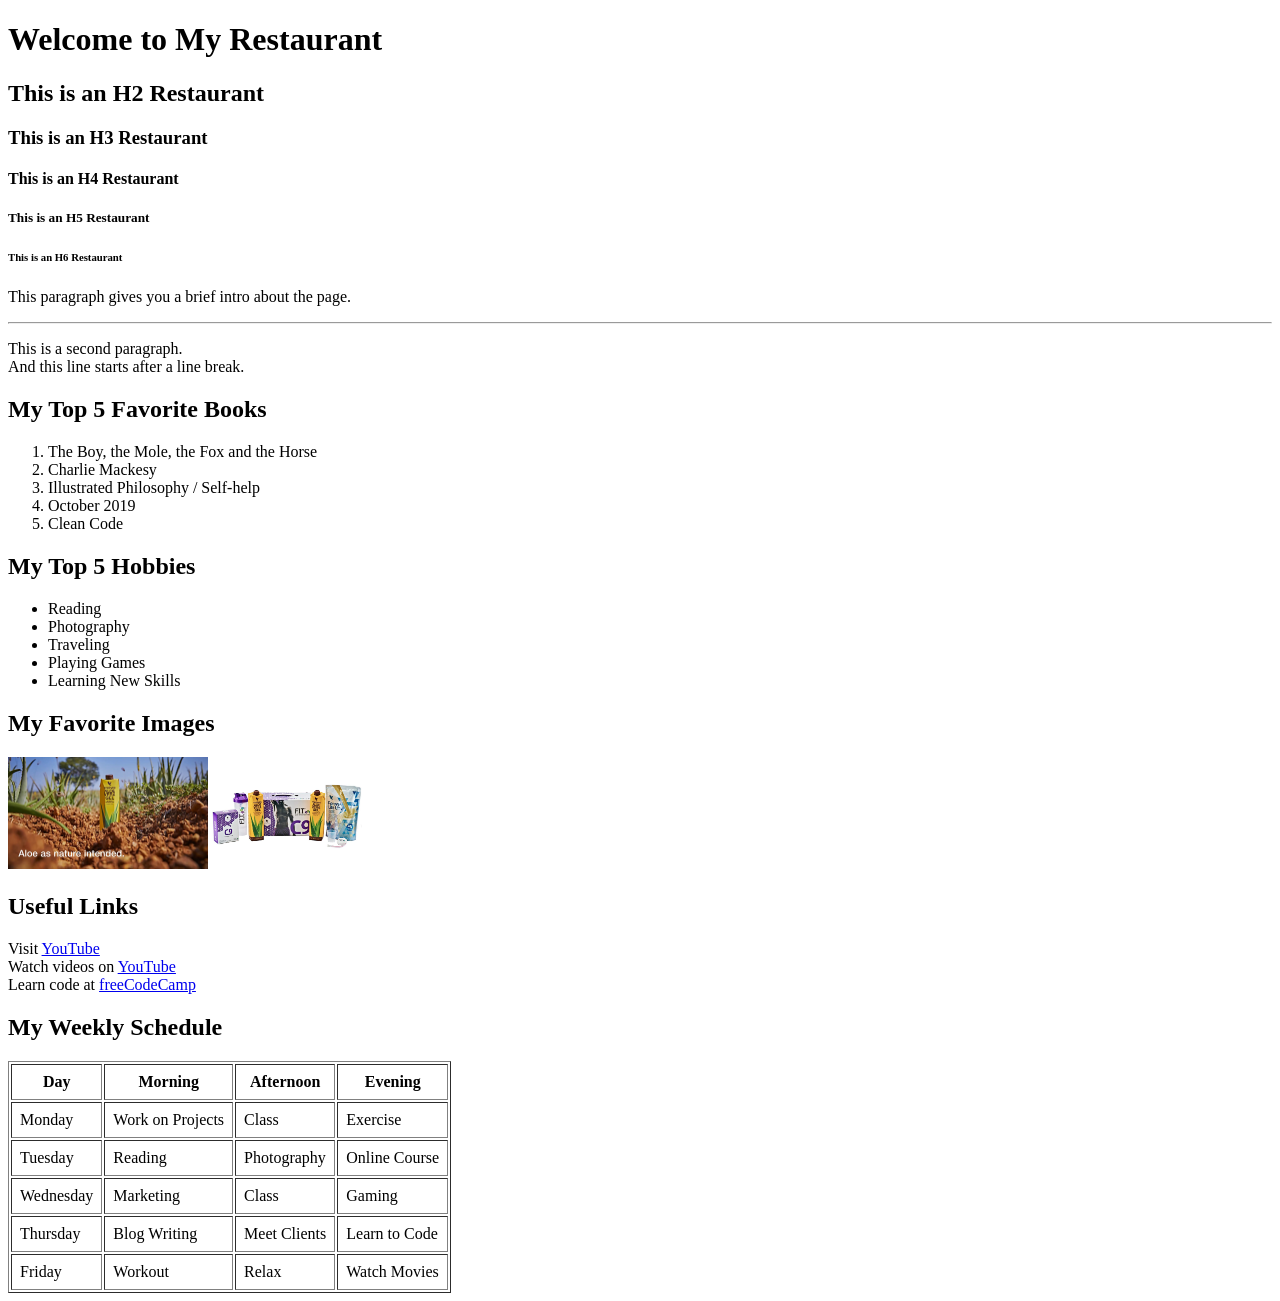
<file: index.html>
<!DOCTYPE html>
<html lang="en">

<head>
    <meta charset="UTF-8">
    <title>RESTAURANT</title>
    <link rel="icon" href="favicon.ico" type="image/x-icon">
</head>

<body>

    <h1>Welcome to My Restaurant</h1>
    <h2>This is an H2 Restaurant</h2>
    <h3>This is an H3 Restaurant</h3>
    <h4>This is an H4 Restaurant</h4>
    <h5>This is an H5 Restaurant</h5>
    <h6>This is an H6 Restaurant</h6>

    <p>This paragraph gives you a brief intro about the page.</p>
    <hr>
    <p>This is a second paragraph.<br>
        And this line starts after a line break.</p>

    <h2>My Top 5 Favorite Books</h2>
    <ol>
        <li>The Boy, the Mole, the Fox and the Horse</li>
        <li>Charlie Mackesy</li>
        <li>Illustrated Philosophy / Self-help</li>
        <li>October 2019</li>
        <li>Clean Code</li>
    </ol>

    <h2>My Top 5 Hobbies</h2>
    <ul>
        <li>Reading</li>
        <li>Photography</li>
        <li>Traveling</li>
        <li>Playing Games</li>
        <li>Learning New Skills</li>
    </ul>

    <h2>My Favorite Images</h2>
    <img src="aloe vera.png" alt="Body Cleanseen juice" width="200">
    <img src="Clean 9.jpg" alt="Weight loss program" width="150">

    <h2>Useful Links</h2>
    <p>
        Visit <a href="https://www.youtube.com/@mseven_007" target="_blank">YouTube</a><br>
        Watch videos on <a href="https://youtu.be/5Pw1BPEnH3E?si=B_TnGmqzqBCMrEar" target="_blank">YouTube</a><br>
        Learn code at <a href="https://www.freecodecamp.org" target="_blank">freeCodeCamp</a>
    </p>

    <h2>My Weekly Schedule</h2>
    <table border="1" cellpadding="8">
        <thead>
            <tr>
                <th>Day</th>
                <th>Morning</th>
                <th>Afternoon</th>
                <th>Evening</th>
            </tr>
        </thead>
        <tbody>
            <tr>
                <td>Monday</td>
                <td>Work on Projects</td>
                <td>Class</td>
                <td>Exercise</td>
            </tr>
            <tr>
                <td>Tuesday</td>
                <td>Reading</td>
                <td>Photography</td>
                <td>Online Course</td>
            </tr>
            <tr>
                <td>Wednesday</td>
                <td>Marketing</td>
                <td>Class</td>
                <td>Gaming</td>
            </tr>
            <tr>
                <td>Thursday</td>
                <td>Blog Writing</td>
                <td>Meet Clients</td>
                <td>Learn to Code</td>
            </tr>
            <tr>
                <td>Friday</td>
                <td>Workout</td>
                <td>Relax</td>
                <td>Watch Movies</td>
            </tr>
        </tbody>
    </table>

</body>

</html>
</file>
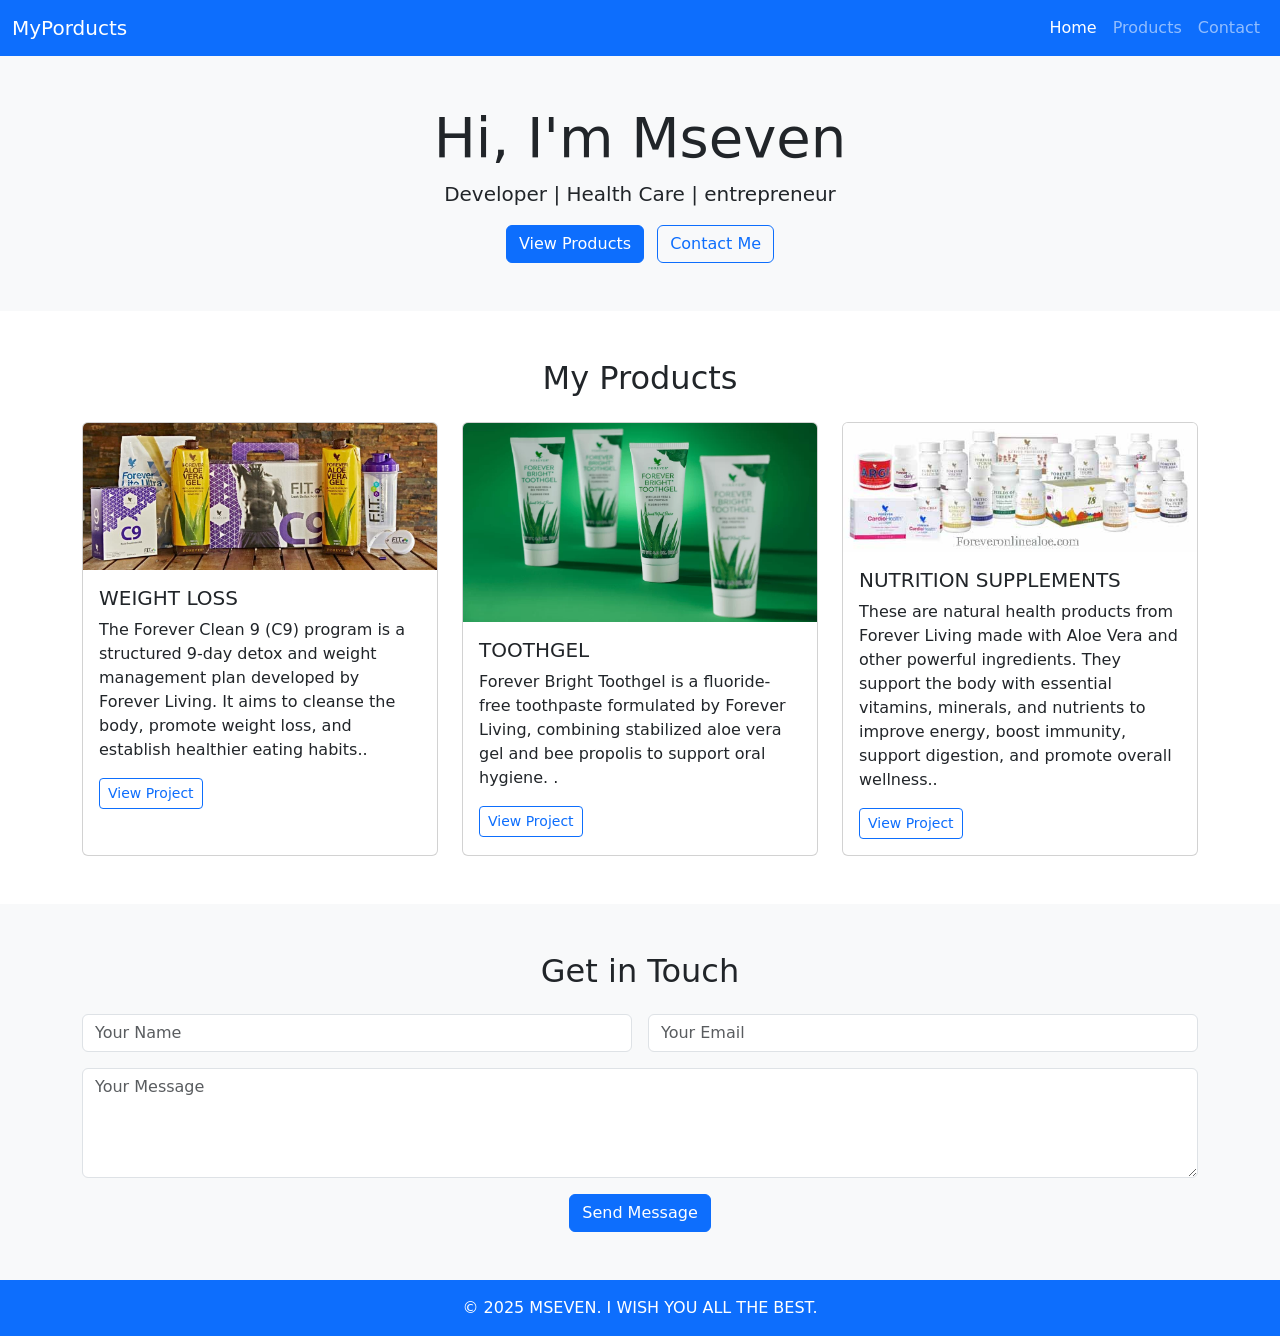
<file: Bootstrap.html>
<!DOCTYPE html>
<html lang="en">
<head>
  <meta charset="UTF-8">
  <meta name="viewport" content="width=device-width, initial-scale=1">
  <title>Bootstrap Portfolio</title>

  <link href="https://cdn.jsdelivr.net/npm/bootstrap@5.3.3/dist/css/bootstrap.min.css" rel="stylesheet">
</head>

<body>

  <nav class="navbar navbar-expand-lg navbar-dark bg-primary">
    <div class="container-fluid">
      <a class="navbar-brand" href="#">MyPorducts</a>
      <button class="navbar-toggler" type="button" data-bs-toggle="collapse"
              data-bs-target="#navbarNav" aria-controls="navbarNav" aria-expanded="false"
              aria-label="Toggle navigation">
        <span class="navbar-toggler-icon"></span>
      </button>
      
      <div class="collapse navbar-collapse" id="navbarNav">
        <ul class="navbar-nav ms-auto">
          <li class="nav-item"><a class="nav-link active" href="#">Home</a></li>
          <li class="nav-item"><a class="nav-link" href="#">Products</a></li>
          <li class="nav-item"><a class="nav-link" href="#">Contact</a></li>
        </ul>
      </div>
    </div>
  </nav>

  <header class="bg-light text-center py-5">
    <div class="container">
      <h1 class="display-4">Hi, I'm Mseven</h1>
      <p class="lead">Developer | Health Care | entrepreneur</p>
      <a href="#projects" class="btn btn-primary me-2">View Products</a>
      <a href="#contact" class="btn btn-outline-primary">Contact Me</a>
    </div>
  </header>

  <section id="projects" class="py-5 bg-white">
    <div class="container">
      <h2 class="text-center mb-4">My Products</h2>
      <div class="row g-4">

        <div class="col-md-4">
          <div class="card h-100">
            <img src="C9.jpg" class="card-img-top" alt="Project 1">
            <div class="card-body">
              <h5 class="card-title">WEIGHT LOSS</h5>
              <p class="card-text">The Forever Clean 9 (C9) program is a structured 9-day detox and weight management plan developed by Forever Living. It aims to cleanse the body, promote weight loss, and establish healthier eating habits.​.</p>
              <a href="#" class="btn btn-outline-primary btn-sm">View Project</a>
            </div>
          </div>
        </div>

        <div class="col-md-4">
          <div class="card h-100">
            <img src="TOOTHGEL F.jpg" class="card-img-top" alt="Project 2">
            <div class="card-body">
              <h5 class="card-title">TOOTHGEL</h5>
              <p class="card-text">​Forever Bright Toothgel is a fluoride-free toothpaste formulated by Forever Living, combining stabilized aloe vera gel and bee propolis to support oral hygiene. .</p>
              <a href="#" class="btn btn-outline-primary btn-sm">View Project</a>
            </div>
          </div>
        </div>

        <div class="col-md-4">
          <div class="card h-100">
            <img src="Nutritional-Supplement.jpg" class="card-img-top" alt="Project 3">
            <div class="card-body">
              <h5 class="card-title">NUTRITION SUPPLEMENTS</h5>
              <p class="card-text">These are natural health products from Forever Living made with Aloe Vera and other powerful ingredients. They support the body with essential vitamins, minerals, and nutrients to improve energy, boost immunity, support digestion, and promote overall wellness..</p>
              <a href="#" class="btn btn-outline-primary btn-sm">View Project</a>
            </div>
          </div>
        </div>

      </div>
    </div>
  </section>

  <section id="contact" class="py-5 bg-light">
    <div class="container">
      <h2 class="text-center mb-4">Get in Touch</h2>
      <form>
        <div class="row g-3">
          <div class="col-md-6">
            <input type="text" class="form-control" placeholder="Your Name">
          </div>
          <div class="col-md-6">
            <input type="email" class="form-control" placeholder="Your Email">
          </div>
          <div class="col-12">
            <textarea class="form-control" rows="4" placeholder="Your Message"></textarea>
          </div>
          <div class="col-12 text-center">
            <button type="submit" class="btn btn-primary">Send Message</button>
          </div>
        </div>
      </form>
    </div>
  </section>

  <footer class="bg-primary text-white text-center py-3">
    <p class="mb-0">&copy; 2025 MSEVEN. I WISH YOU ALL THE BEST.</p>
  </footer>

  <script src="https://cdn.jsdelivr.net/npm/bootstrap@5.3.3/dist/js/bootstrap.bundle.min.js"></script>

</body>
</html>
</file>
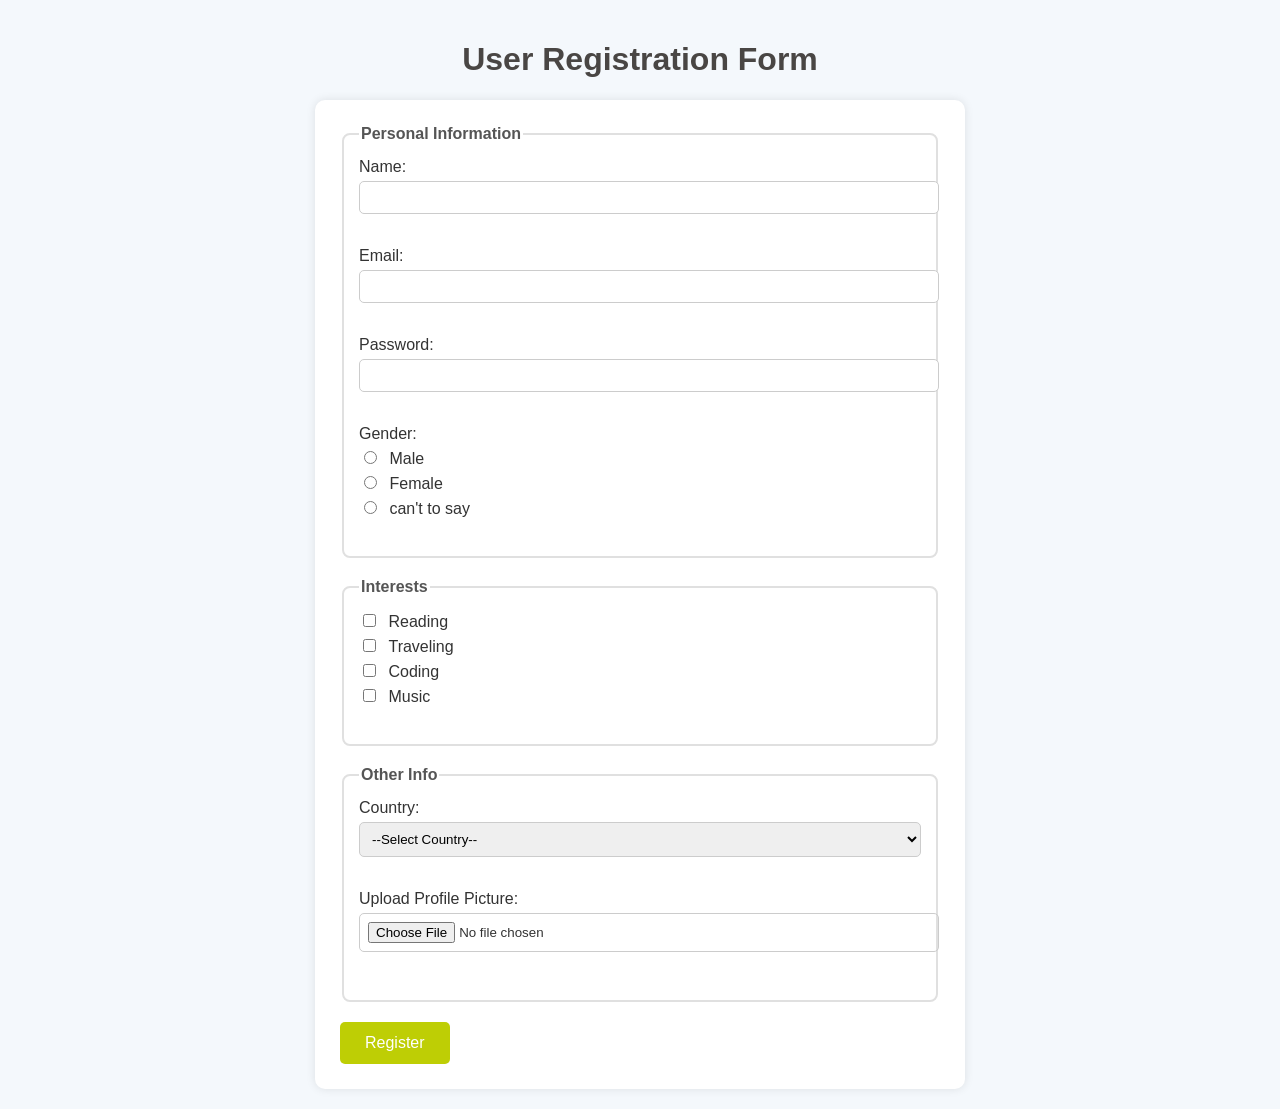
<file: Form.html>
<!DOCTYPE html>
<html lang="en">

<head>
    <meta charset="UTF-8">
    <title>HTML Form Example</title>
    <link rel="stylesheet" href="style.css">
</head>

<body>

    <h1>User Registration Form</h1>

    <form action="submit-form.php" method="POST" enctype="multipart/form-data">
        
        <fieldset>
            <legend>Personal Information</legend>

            <label for="name">Name:</label>
            <input type="text" id="name" name="name" required><br><br>

            <label for="email">Email:</label>
            <input type="email" id="email" name="email" required><br><br>

            <label for="password">Password:</label>
            <input type="password" id="password" name="password" required><br><br>

            <label>Gender:</label><br>
            <input type="radio" id="male" name="gender" value="Male" required>
            <label for="male">Male</label><br>
            <input type="radio" id="female" name="gender" value="Female">
            <label for="female">Female</label><br>
            <input type="radio" id="other" name="gender" value="Other">
            <label for="can't to say">can't to say
            </label><br><br>
        </fieldset>

        <fieldset>
            <legend>Interests</legend>
            <input type="checkbox" id="reading" name="interests" value="Reading">
            <label for="reading">Reading</label><br>

            <input type="checkbox" id="traveling" name="interests" value="Traveling">
            <label for="traveling">Traveling</label><br>

            <input type="checkbox" id="coding" name="interests" value="Coding">
            <label for="coding">Coding</label><br>

            <input type="checkbox" id="music" name="interests" value="Music">
            <label for="music">Music</label><br><br>
        </fieldset>

        <fieldset>
            <legend>Other Info</legend>

            <label for="country">Country:</label>
            <select id="country" name="country" required>
                <option value="">--Select Country--</option>
                <option value="Tanzania">Tanzania</option>
                <option value="Zambia">Zambia</option>
                <option value="Mombassa">Mombassa</option>
                <option value="Rwanda">Rwanda</option>
                <option value="Malawi">Malawi</option>
            </select><br><br>

            <label for="profilePic">Upload Profile Picture:</label>
            <input type="file" id="profilePic" name="profilePic" accept="image/*"><br><br>

        </fieldset>

        <input type="submit" value="Register">

    </form>
</body>

</html>
</file>
<file: style.css>
body {
    font-family: Arial, sans-serif;
    background-color: #f4f8fc;
    color: #333;
    margin: 0;
    padding: 20px;
}

h1 {
    text-align: center;
    color: #494644;
}

form {
    max-width: 600px;
    margin: 0 auto;
    background-color: #ffffff;
    padding: 25px;
    border-radius: 10px;
    box-shadow: 0 0 10px rgba(0, 0, 0, 0.1);
}

fieldset {
    border: 2px solid #e0e0e0;
    margin-bottom: 20px;
    padding: 15px;
    border-radius: 8px;
}

legend {
    font-weight: bold;
    color: #555;
}

label {
    display: inline-block;
    margin-bottom: 5px;
    font-weight: 500;
}

input[type="text"],
input[type="email"],
input[type="password"],
select,
input[type="file"] {
    width: 100%;
    padding: 8px;
    margin-bottom: 15px;
    border-radius: 5px;
    border: 1px solid #ccc;
}

input[type="checkbox"],
input[type="radio"] {
    margin-right: 8px;
    background-color: #1059c7;
}

input[type="submit"] {
    background-color: #bece05;
    color: white;
    border: none;
    padding: 12px 25px;
    border-radius: 5px;
    font-size: 16px;
    cursor: pointer;
    transition: background-color 0.3s ease;
}

input[type="submit"]:hover {
    background-color: #f40c71;
}

.highlight {
    color: #e91e63;
    font-weight: bold;
}

#form-title {
    font-size: 24px;
    text-transform: uppercase;
}
</file>
